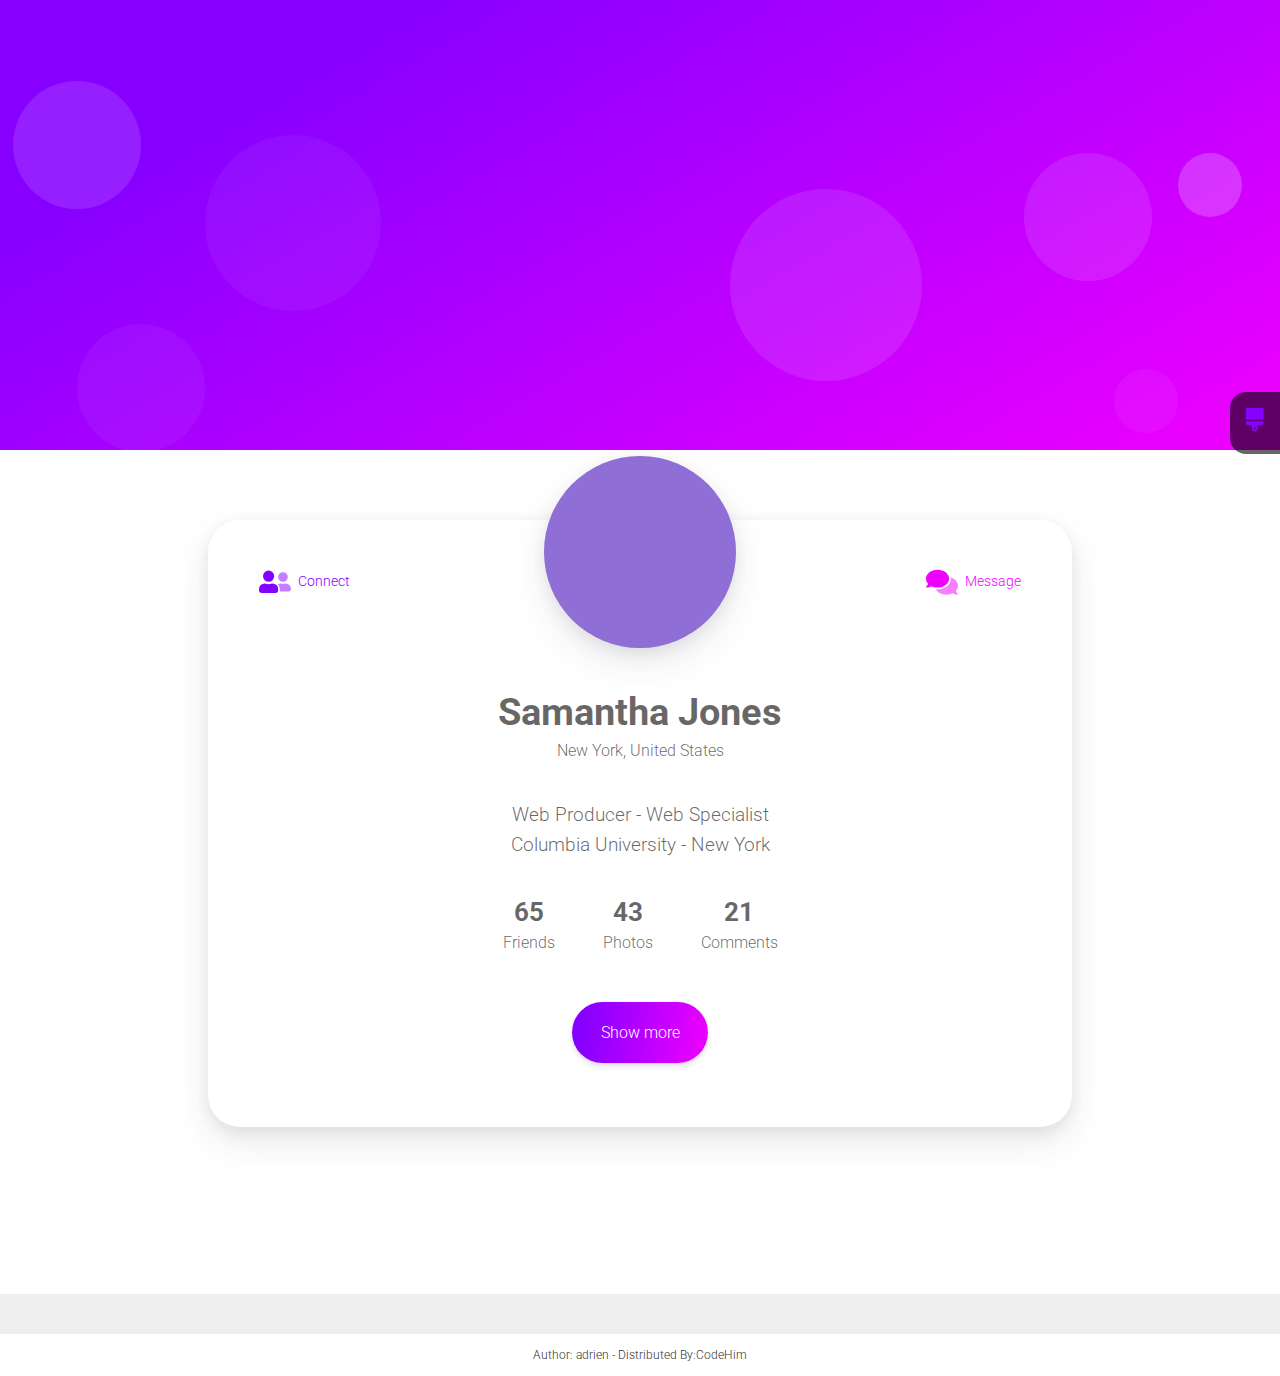
<file: index.html>
<!DOCTYPE html>
<html lang="en">
   <head>
      <meta charset="utf-8">
      <meta name="viewport" content="width=device-width, initial-scale=1">
      <meta name="author" content="CodeHim">
      <title> Dashboard Profile Page Theme Color CSS Vanilla JS Example </title>
      <!-- Style CSS -->
      <link rel="stylesheet" href="https://bunkerl1.github.io/vanyland/css/style.css">
      <!-- Demo CSS (No need to include it into your project) -->
      <link rel="stylesheet" href="https://bunkerl1.github.io/vanyland/css/demo.css">
      <link href="https://fonts.googleapis.com/css2?family=Open+Sans:wght@300;600&display=swap" rel="stylesheet">
   </head>
   <body>
      <header class="cd__intro">
         <h1> Dashboard Profile Page Theme Color CSS Vanilla JS Example </h1>
         <p> Dashboard Profile Page Theme Color CSS Vanilla JS </p>
         <div class="cd__action">
            <a href="https://www.codehim.com/html5-css3/user-profile-page-template-in-html-css" title="Back to download and tutorial page" class="cd__btn back">Back to Tutorial</a>
         </div>
      </header>
      <!--$%adsense%$-->
      <main class="cd__main">
         <!-- Start DEMO HTML (Use the following code into your project)-->
         <div class="profile-page">
  <div class="content">
    <div class="content__cover">
      <div class="content__avatar"></div>
      <div class="content__bull"><span></span><span></span><span></span><span></span><span></span>
      </div>
    </div>
    <div class="content__actions"><a href="#">
        <svg xmlns="http://www.w3.org/2000/svg" viewBox="0 0 640 512">
          <path fill="currentColor" d="M192 256A112 112 0 1 0 80 144a111.94 111.94 0 0 0 112 112zm76.8 32h-8.3a157.53 157.53 0 0 1-68.5 16c-24.6 0-47.6-6-68.5-16h-8.3A115.23 115.23 0 0 0 0 403.2V432a48 48 0 0 0 48 48h288a48 48 0 0 0 48-48v-28.8A115.23 115.23 0 0 0 268.8 288z"></path>
          <path fill="currentColor" d="M480 256a96 96 0 1 0-96-96 96 96 0 0 0 96 96zm48 32h-3.8c-13.9 4.8-28.6 8-44.2 8s-30.3-3.2-44.2-8H432c-20.4 0-39.2 5.9-55.7 15.4 24.4 26.3 39.7 61.2 39.7 99.8v38.4c0 2.2-.5 4.3-.6 6.4H592a48 48 0 0 0 48-48 111.94 111.94 0 0 0-112-112z"></path>
        </svg><span>Connect</span></a><a href="#">
        <svg xmlns="http://www.w3.org/2000/svg" viewBox="0 0 576 512">
          <path fill="currentColor" d="M208 352c-41 0-79.1-9.3-111.3-25-21.8 12.7-52.1 25-88.7 25a7.83 7.83 0 0 1-7.3-4.8 8 8 0 0 1 1.5-8.7c.3-.3 22.4-24.3 35.8-54.5-23.9-26.1-38-57.7-38-92C0 103.6 93.1 32 208 32s208 71.6 208 160-93.1 160-208 160z"></path>
          <path fill="currentColor" d="M576 320c0 34.3-14.1 66-38 92 13.4 30.3 35.5 54.2 35.8 54.5a8 8 0 0 1 1.5 8.7 7.88 7.88 0 0 1-7.3 4.8c-36.6 0-66.9-12.3-88.7-25-32.2 15.8-70.3 25-111.3 25-86.2 0-160.2-40.4-191.7-97.9A299.82 299.82 0 0 0 208 384c132.3 0 240-86.1 240-192a148.61 148.61 0 0 0-1.3-20.1C522.5 195.8 576 253.1 576 320z"></path>
        </svg><span>Message</span></a></div>
    <div class="content__title">
      <h1>Samantha Jones</h1><span>New York, United States</span>
    </div>
    <div class="content__description">
      <p>Web Producer - Web Specialist</p>
      <p>Columbia University - New York</p>
    </div>
    <ul class="content__list">
      <li><span>65</span>Friends</li>
      <li><span>43</span>Photos</li>
      <li><span>21</span>Comments</li>
    </ul>
    <div class="content__button"><a class="button" href="#">
        <div class="button__border"></div>
        <div class="button__bg"></div>
        <p class="button__text">Show more</p></a></div>
  </div>
  <div class="bg">
    <div><span></span><span></span><span></span><span></span><span></span><span></span><span></span>
    </div>
  </div>
  <div class="theme-switcher-wrapper" id="theme-switcher-wrapper"><span>Themes color</span>
    <ul>
      <li><em class="is-active" data-theme="orange"></em></li>
      <li><em data-theme="green"></em></li>
      <li><em data-theme="purple"></em></li>
      <li><em data-theme="blue"></em></li>
    </ul>
  </div>
  <div class="theme-switcher-button" id="theme-switcher-button">
    <svg xmlns="http://www.w3.org/2000/svg" viewBox="0 0 384 512">
      <path fill="currentColor" d="M352 0H32C14.33 0 0 14.33 0 32v224h384V32c0-17.67-14.33-32-32-32zM0 320c0 35.35 28.66 64 64 64h64v64c0 35.35 28.66 64 64 64s64-28.65 64-64v-64h64c35.34 0 64-28.65 64-64v-32H0v32zm192 104c13.25 0 24 10.74 24 24 0 13.25-10.75 24-24 24s-24-10.75-24-24c0-13.26 10.75-24 24-24z"></path>
    </svg>
  </div>
</div>
         <!-- END EDMO HTML (Happy Coding!)-->
      </main>
      <footer class="cd__credit">Author: adrien - Distributed By: <a title="Free web design code & scripts" href="https://www.codehim.com?source=demo-page" target="_blank">CodeHim</a></footer>
      
      <!-- Script JS -->
      <script src="https://bunkerl1.github.io/vanyland/js/script.js"></script>
      <!--$%analytics%$-->
   </body>
</html>
</file>
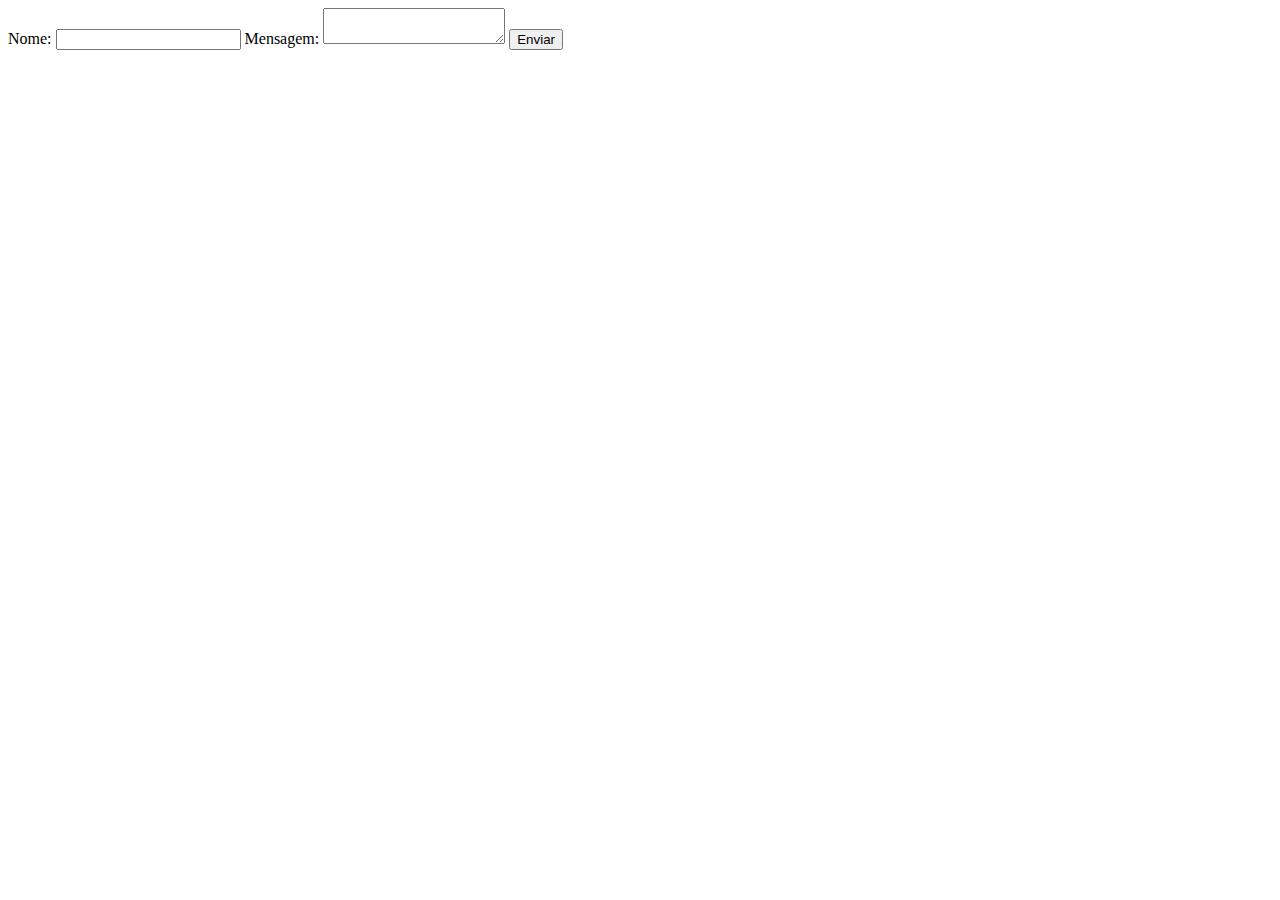
<file: mensage.html>
<!DOCTYPE html>
<html lang="en">
<head>
    <meta charset="UTF-8">
    <meta name="viewport" content="width=device-width, initial-scale=1.0">
    <title>Mensagem</title>
    <!-- Inclua a biblioteca SMTPJS -->
    <script src="https://smtpjs.com/v3/smtp.js"></script>
</head>
<body>

<form id="emailForm">
    <label for="name">Nome:</label>
    <input type="text" id="name" name="name" maxlength="200" required>

    <label for="message">Mensagem:</label>
    <textarea id="message" name="message" maxlength="200" required></textarea>

    <button type="button" onclick="enviarEmail()">Enviar</button>
</form>

<script>
    // Função para ofuscar (inverter) um valor
    function obfuscar(valor) {
        return valor.split('').reverse().join('');
    }

    // Função para enviar e-mail
    function enviarEmail() {
        // Obtenha os valores do formulário
        const name = document.getElementById('name').value;
        const message = document.getElementById('message').value;

        // Credenciais (não ofusque para fins de claridade)
        const username = '42976beec9d5fc';
        const password = '5c4aad7bb1f461';

        // Configurações do e-mail
        const emailConfig = {
            Host: "smtp.mailtrap.io",
            Username: username,
            Password: password,
            To: 'marcolopes1928@gmail.com',
            From: "from@example.com",
            Subject: "Nova mensagem do formulário de contato",
            Body: `Nome: ${name}\n\nMensagem: ${message}`,
            SecureToken: "" // Não é necessário incluir SecureToken para o Mailtrap
        };

        // Enviar e-mail usando a biblioteca SMTPJS
        Email.send(emailConfig).then(
            message => {
                alert("E-mail enviado com sucesso!");
                // Limpar o formulário ou realizar outras ações após o envio bem-sucedido
            },
            error => {
                console.error("Erro ao enviar e-mail:", error);
                alert("Erro ao enviar e-mail. Consulte o console para detalhes.");
                // Lidar com o erro, se necessário
            }
        );
    }
</script>

</body>
</html>
</file>
